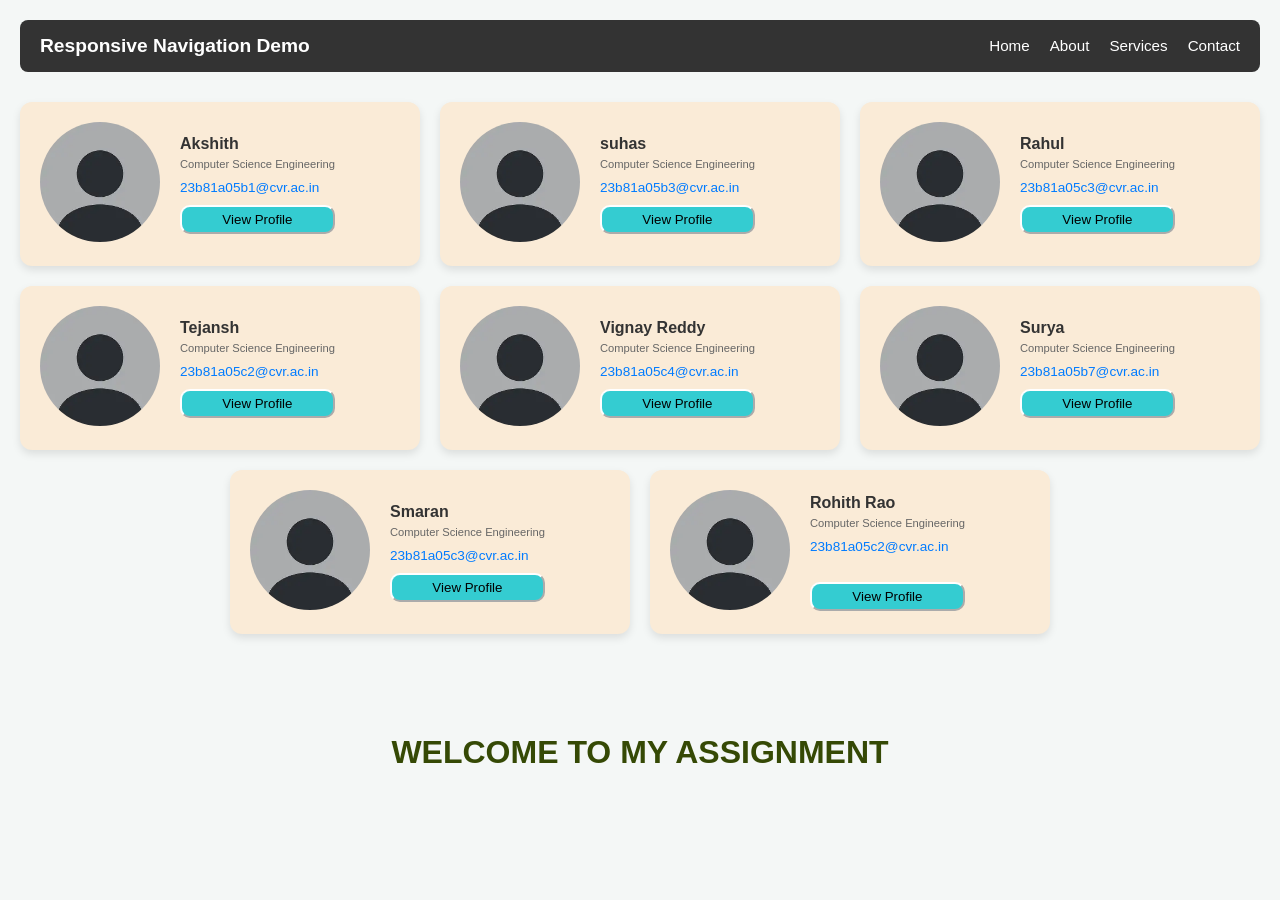
<file: Day2/index.html>
<!DOCTYPE html>
<html lang="en">
<head>
    <meta charset="UTF-8">
    <meta name="viewport" content="width=device-width, initial-scale=1.0">
    <title>Assignment 2 - Student Profile</title>
    <link rel="stylesheet" href="style1.css">
</head>
<body>

    <!-- Exercise 1: Navbar -->
    <nav class="navbar">
        <div class="logo">Responsive Navigation Demo</div>
        <ul class="nav-links">
            <li><a href="Home.html">Home</a></li>
            <li><a href="About.html">About</a></li>
            <li><a href="Services.html">Services</a></li>
            <li><a href="contact.html">Contact</a></li>
        </ul>
    </nav>

    <!-- Exercise 2: Student Profile Cards Grid -->
    <div class="cards-container">

        <!-- Student Card 1 -->
        <div class="student-card">
            <div class="card-image">
                <img src="image.png" alt="Student Profile Picture">
            </div>
            <div class="card-details">
                <h2>Akshith</h2>
                <p class="branch">Computer Science Engineering</p>
                <p class="email">23b81a05b1@cvr.ac.in</p>
                <button class="button">View Profile</button>
            </div>
        </div>

        <!-- Student Card 2 -->
        <div class="student-card">
            <div class="card-image">
                <img src="image.png" alt="Student Profile Picture">
            </div>
            <div class="card-details">
                <h2>suhas</h2>
                <p class="branch">Computer Science Engineering</p>
                <p class="email">23b81a05b3@cvr.ac.in</p>
                
                <button class="button">View Profile</button>
            </div>
        </div>

        <!-- Student Card 3 -->
        <div class="student-card">
            <div class="card-image">
                <img src="image.png" alt="Student Profile Picture">
            </div>
            <div class="card-details">
                <h2>Rahul</h2>
                <p class="branch">Computer Science Engineering</p>
                <p class="email">23b81a05c3@cvr.ac.in</p>
                <button class="button">View Profile</button>
            </div>
        </div>

        <!-- Student Card 4 -->
        <div class="student-card">
            <div class="card-image">
                <img src="image.png" alt="Student Profile Picture">
            </div>
            <div class="card-details">
                <h2> Tejansh</h2>
                <p class="branch">Computer Science Engineering</p>
                <p class="email">23b81a05c2@cvr.ac.in</p>
                <button class="button">View Profile</button>
            </div>
        </div>

        <!-- Student Card 5 -->
        <div class="student-card">
            <div class="card-image">
                <img src="image.png" alt="Student Profile Picture">
            </div>
            <div class="card-details">
                <h2>Vignay Reddy</h2>
                <p class="branch">Computer Science Engineering</p>
                <p class="email">23b81a05c4@cvr.ac.in</p>
                <button class="button">View Profile</button>
            </div>
        </div>

        <!-- Student Card 6 -->
        <div class="student-card">
            <div class="card-image">
                <img src="image.png" alt="Student Profile Picture">
            </div>
            <div class="card-details">
                <h2>Surya</h2>
                <p class="branch">Computer Science Engineering</p>
                <p class="email">23b81a05b7@cvr.ac.in</p>
                <button class="button">View Profile</button>
            </div>
        </div>

        <!-- Student Card 7 -->
        <div class="student-card">
            <div class="card-image">
                <img src="image.png" alt="Student Profile Picture">
            </div>
            <div class="card-details">
                <h2>Smaran</h2>
                <p class="branch">Computer Science Engineering</p>
                <p class="email">23b81a05c3@cvr.ac.in</p>
                <button class="button">View Profile</button>
            </div>
        </div>

        <!-- Student Card 8 -->
        <div class="student-card">
            <div class="card-image">
                <img src="image.png" alt="Student Profile Picture">
            </div>
            <div class="card-details">
                <h2> Rohith Rao</h2>
                <p class="branch">Computer Science Engineering</p>
                <p class="email">23b81a05c2@cvr.ac.in</p>
                <br>
                <button class="button">View Profile</button>
            </div>
        </div>

    </div>
    


    <div class="bouncing-text">WELCOME TO MY ASSIGNMENT</div>




</body>
</html>
</file>
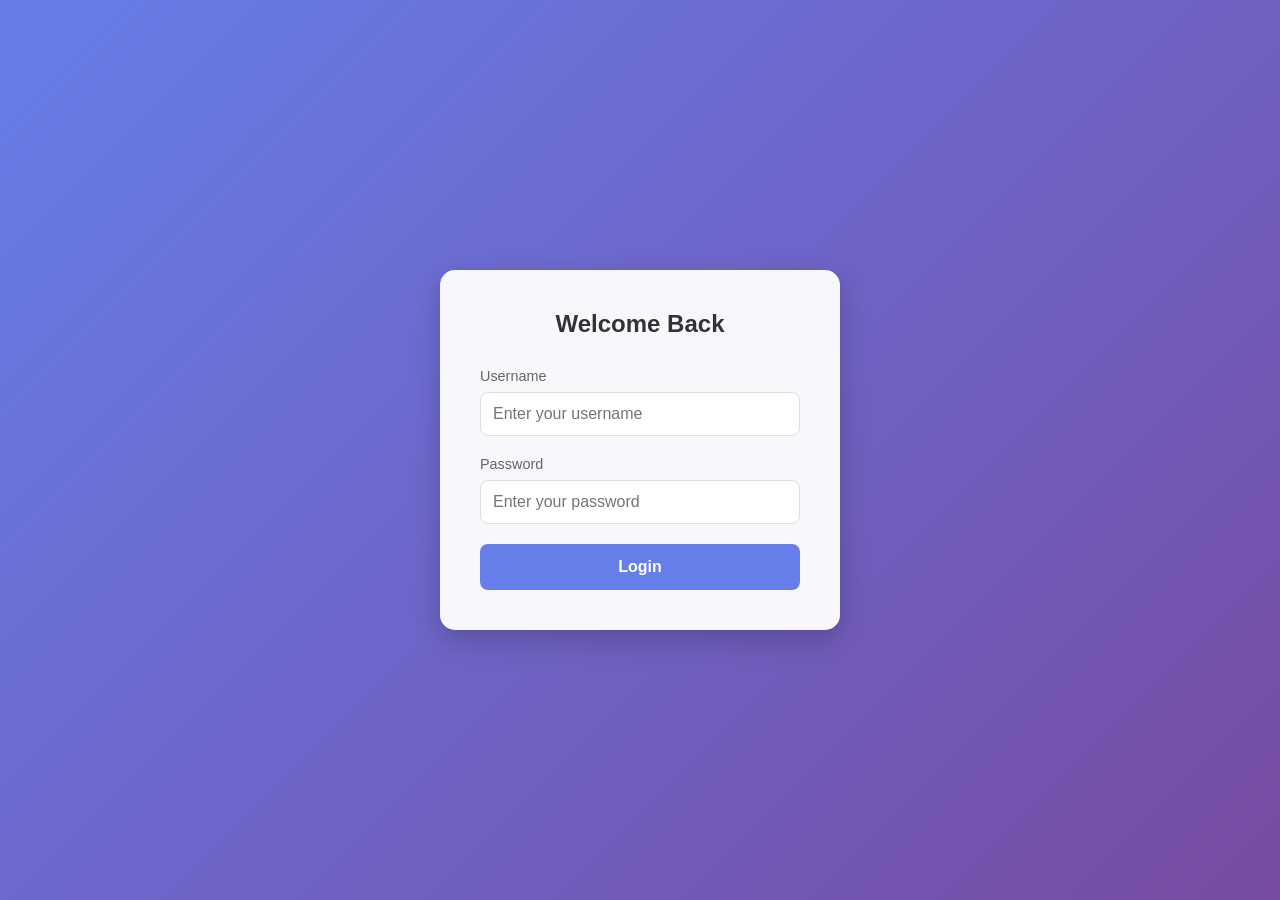
<file: Day2/task13/index.html>
<!DOCTYPE html>
<html lang="en">
<head>
    <meta charset="UTF-8">
    <meta name="viewport" content="width=device-width, initial-scale=1.0">
    <title>Animated Login Form</title>
    
    <link rel="stylesheet" href="style.css">
</head>
<body>
    <div class="login-container">
        <form class="login-form">
            <h2>Welcome Back</h2>
            
            <div class="input-group">
                <label for="username">Username</label>
                <input type="text" id="username" placeholder="Enter your username" required>
            </div>

            <div class="input-group">
                <label for="password">Password</label>
                <input type="password" id="password" placeholder="Enter your password" required>
            </div>

            <button type="submit" class="login-btn">Login</button>
        </form>
    </div>
</body>
</html>
</file>
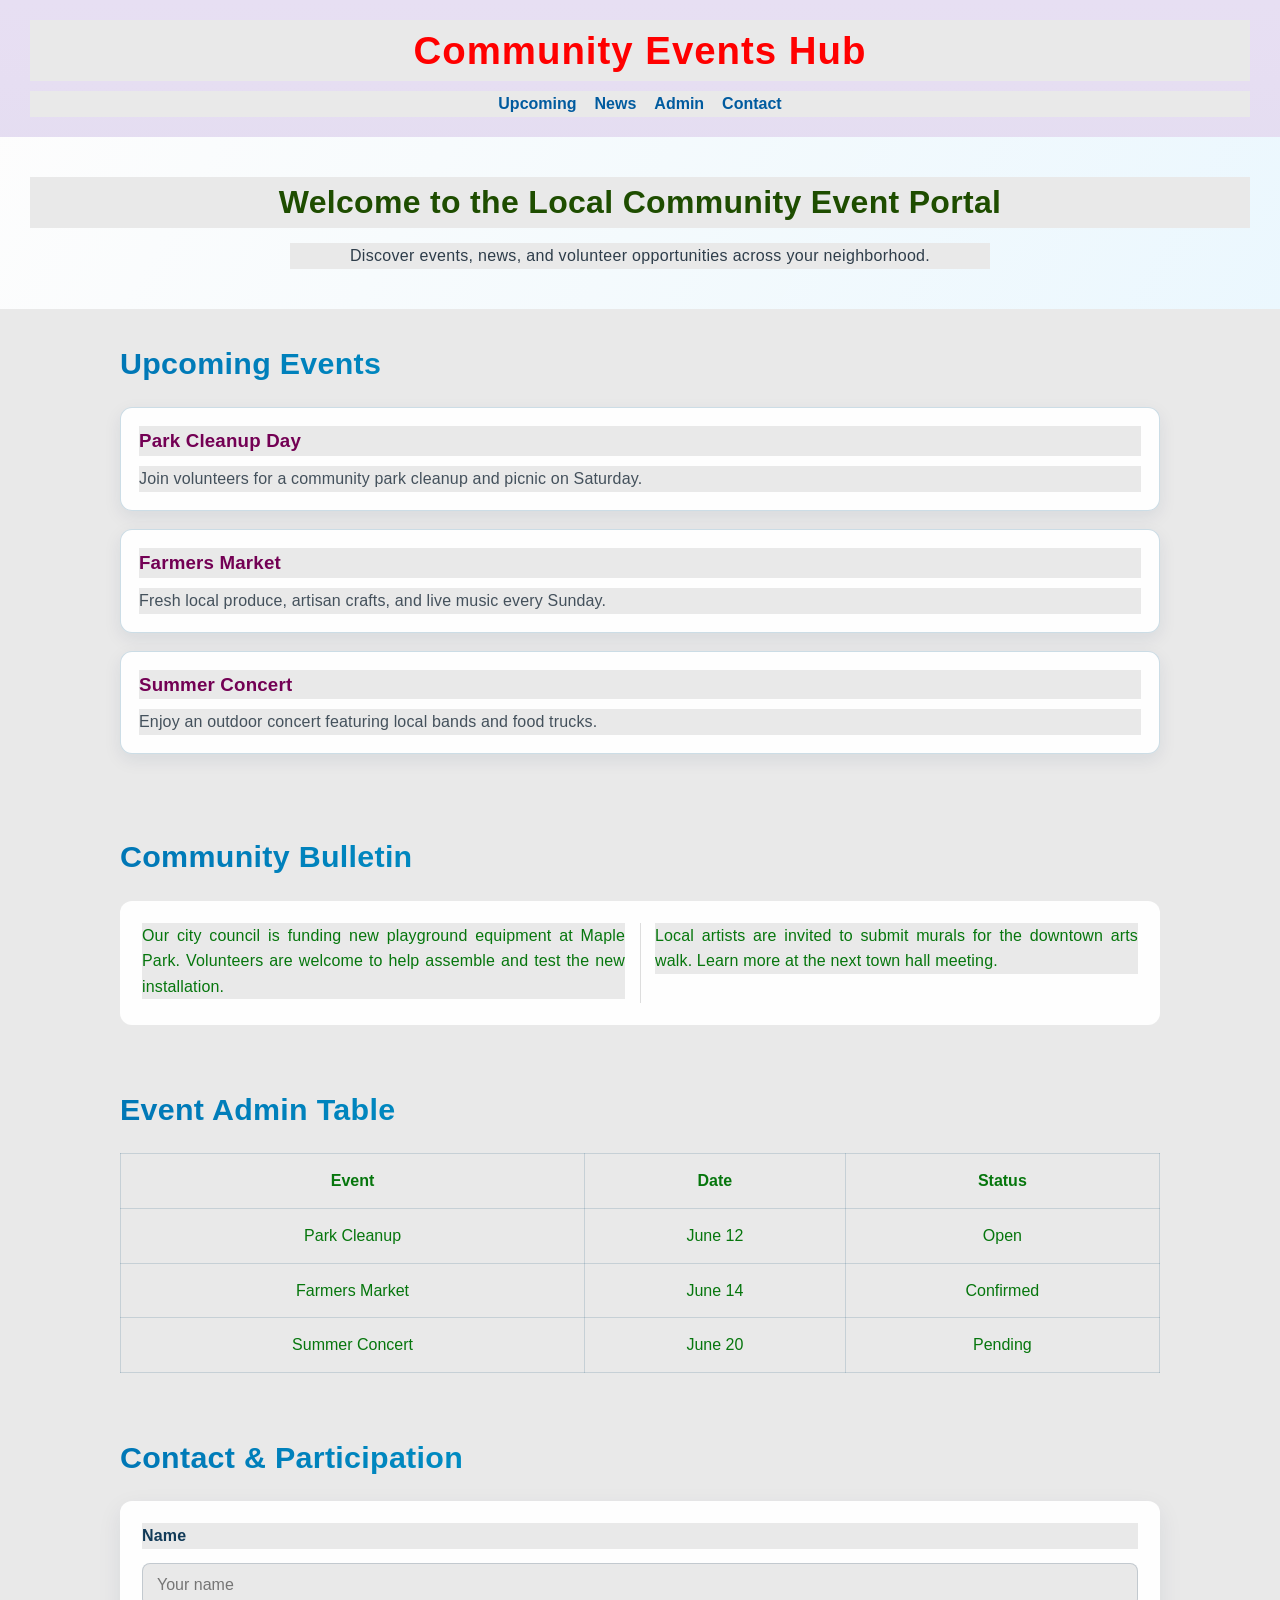
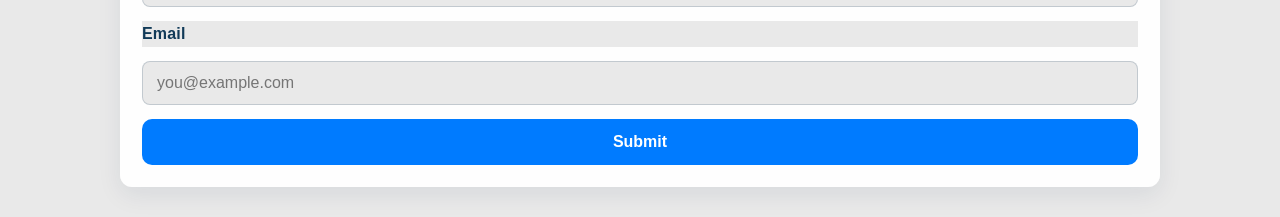
<file: basic.html>
<!DOCTYPE html>
<html lang="en">
<head>
    <meta charset="UTF-8">
    <meta name="viewport" content="width=device-width, initial-scale=1.0">
    <title>Local Community Event Portal</title>
    <style>
        /* Embedded CSS: body background */
        body {
            background: linear-gradient(180deg, rgba(230, 245, 255, 1) 0%, rgba(210, 235, 245, 1) 45%, rgba(240, 250, 255, 1) 100%);
        }
    </style>
    <link rel="stylesheet" href="styles.css">
</head>
<body>
    <header id="mainHeader">
        <h1 style="color:red;">Community Events Hub</h1>
        <nav>
            <ul class="navMenu">
                <li><a href="#upcoming">Upcoming</a></li>
                <li><a href="#news">News</a></li>
                <li><a href="#table">Admin</a></li>
                <li><a href="#contact">Contact</a></li>
            </ul>
        </nav>
    </header>

    <main>
        <section class="heroSection">
            <h2>Welcome to the Local Community Event Portal</h2>
            <p class="heroText">Discover events, news, and volunteer opportunities across your neighborhood.</p>
        </section>

        <section id="upcoming" class="eventSection">
            <h2>Upcoming Events</h2>
            <div class="eventCard">
                <h3>Park Cleanup Day</h3>
                <p>Join volunteers for a community park cleanup and picnic on Saturday.</p>
            </div>
            <div class="eventCard">
                <h3>Farmers Market</h3>
                <p>Fresh local produce, artisan crafts, and live music every Sunday.</p>
            </div>
            <div class="eventCard">
                <h3>Summer Concert</h3>
                <p>Enjoy an outdoor concert featuring local bands and food trucks.</p>
            </div>
        </section>

        <section id="news" class="newsSection">
            <h2>Community Bulletin</h2>
            <article class="newsArticle">
                <p>Our city council is funding new playground equipment at Maple Park. Volunteers are welcome to help assemble and test the new installation.</p>
                <p>Local artists are invited to submit murals for the downtown arts walk. Learn more at the next town hall meeting.</p>
            </article>
        </section>

        <section id="table" class="adminSection">
            <h2>Event Admin Table</h2>
            <table>
                <thead>
                    <tr>
                        <th>Event</th>
                        <th>Date</th>
                        <th>Status</th>
                    </tr>
                </thead>
                <tbody>
                    <tr>
                        <td>Park Cleanup</td>
                        <td>June 12</td>
                        <td>Open</td>
                    </tr>
                    <tr>
                        <td>Farmers Market</td>
                        <td>June 14</td>
                        <td>Confirmed</td>
                    </tr>
                    <tr>
                        <td>Summer Concert</td>
                        <td>June 20</td>
                        <td>Pending</td>
                    </tr>
                </tbody>
            </table>
        </section>

        <section id="contact" class="contactSection">
            <h2>Contact & Participation</h2>
            <form>
                <label for="name">Name</label>
                <input type="text" id="name" placeholder="Your name">

                <label for="email">Email</label>
                <input type="email" id="email" placeholder="you@example.com">
          <button type="submit" class="cta-button">Submit</button>
            </form>
        </section>
    </main>
</body>
</html>
</file>
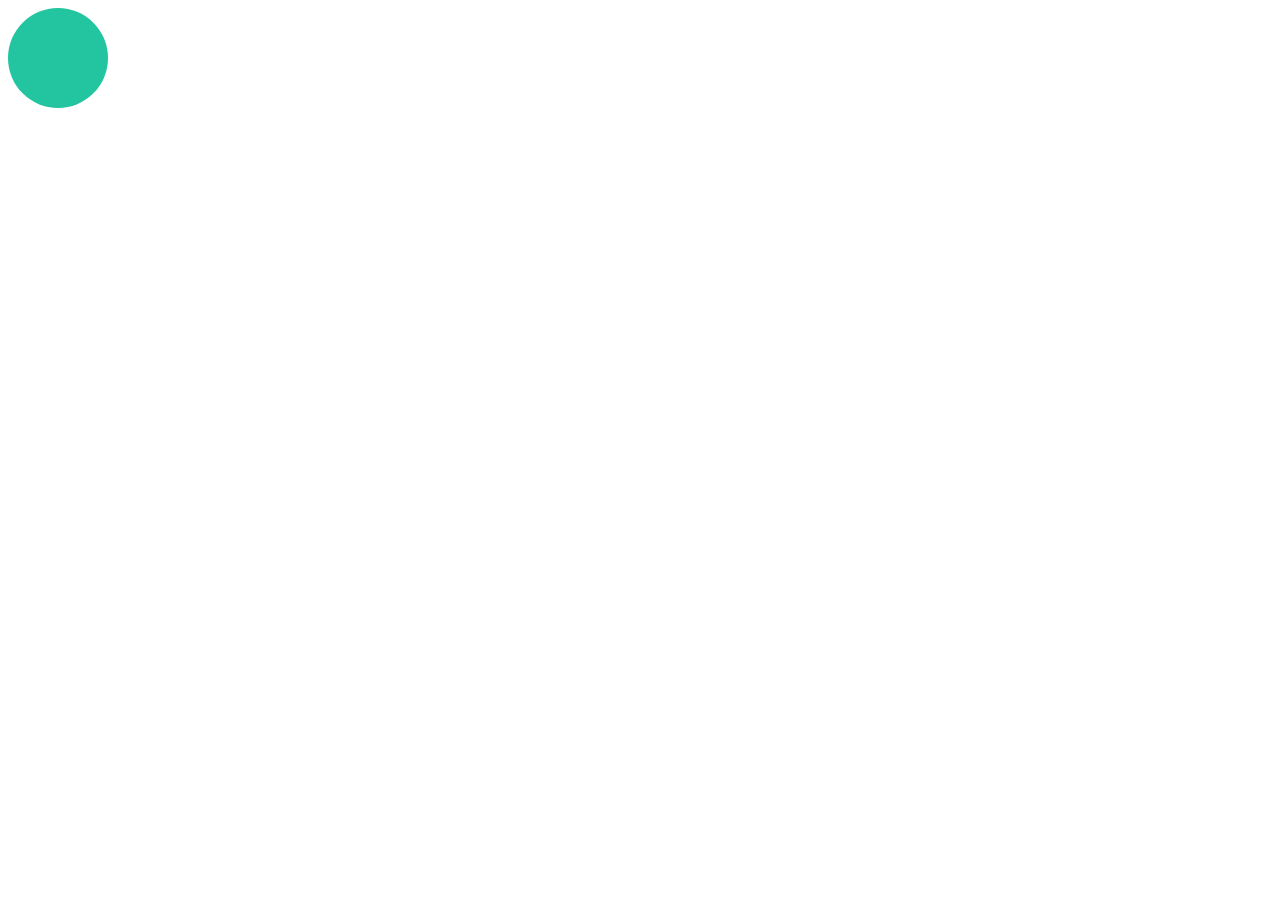
<file: Day2/task10/task10.html>
<!DOCTYPE html>
<html lang="en">
<head>
    <meta charset="UTF-8">
    <meta name="viewport" content="width=device-width, initial-scale=1.0">
    <title>Task10 Fixed</title>
    <style>
        .circles{
            background-color: rgb(197, 34, 34);
            border-radius: 30px;
        }
        .circleleftright {
            height: 100px;
            width: 100px;
            border-radius: 50%;
            background-color: rgb(34, 197, 159);
            
            
            position: absolute; 
            
            animation-name: moveBall;
            animation-duration: 2s;
            animation-iteration-count: infinite;
            animation-direction:alternate;
            animation-timing-function: ease-in-out;
        }

        @keyframes moveBall {
            0% {
                left: 100px;
            }
            100% {
                
                left: 70%;
            }
        }
    </style>
</head>
<body>
    <div class="circles">
        <div class="circleleftright"></div>
    </div>
   
</body>
</html>
</file>
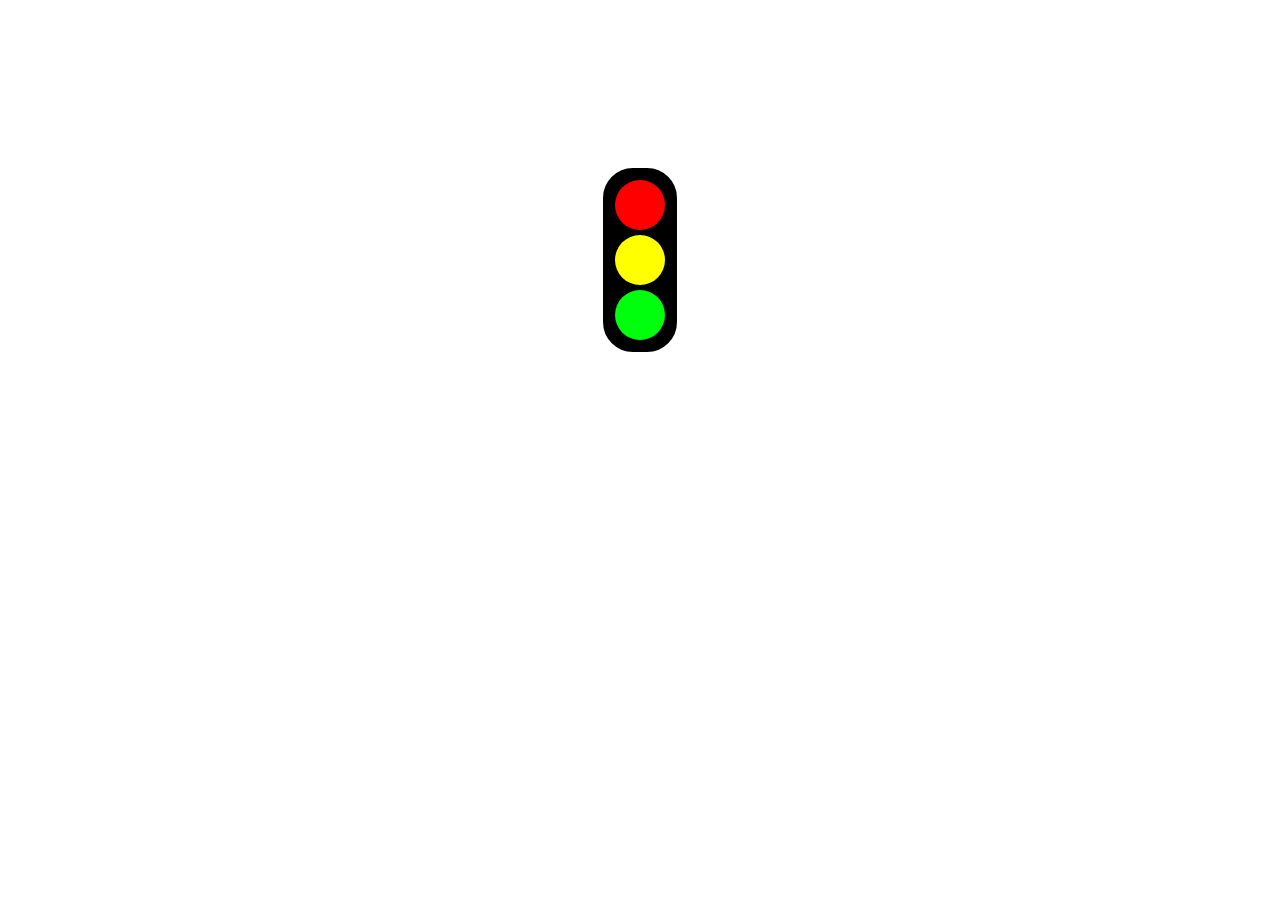
<file: Day2/task12/trafficsignal.html>
<!DOCTYPE html>
<html lang="en">
<head>
    <meta charset="UTF-8">
    <meta name="viewport" content="width=device-width, initial-scale=1.0">
    <title>Traffic signal</title>
    <style>
        .root{
             display: flex;
                flex-direction: column;
                text-align: center;
                align-items: center;
                animation-name: traffic;
                
                
                
        }
        .allcolors
        {       
                margin-top: 160px;
                border:2px solid black;
                width:fit-content;
                background-color: black;
                padding: 5px;
                border-radius: 30px;
                height:auto;
                width: auto;
               
                
        }
        .red{
            height: 50px;
            width: 50px;
            background-color: red;
            margin: 5px;
            border-radius: 30px;
            animation: trafficRed 6s infinite;
            
        }
        .yellow{
            height: 50px;
            width: 50px;
            margin: 5px;
             border-radius: 30px;
            background-color: yellow;
            animation: trafficYellow 6s infinite;
            animation-delay: 2s;
        }
        .green{
            height: 50px;
            width: 50px;
            margin: 5px;
             border-radius: 30px;
            background-color: rgb(0, 255, 13);
            animation: trafficGreen 6s infinite;
            animation-delay: 4s;
        }
        @keyframes trafficRed {
        0%, 33.33% { background-color: red; }
        33.34%, 100% { background-color: #330000; }
        }
        @keyframes trafficYellow {
        0%, 33.33% { background-color: yellow; }
        33.34%, 100% { background-color: #333300; }
        } 
        @keyframes trafficGreen {
        0%, 33.33% { background-color: rgb(0, 255, 13); }
        33.34%, 100% { background-color: #003300; }
        }


    </style>
</head>
<body>
    <div class="root">
            <div class="allcolors">
        <div class="red"></div>
        <div class="yellow"></div>
        <div class="green"></div>
    </div>
    </div>
    
</body>
</html>
</file>
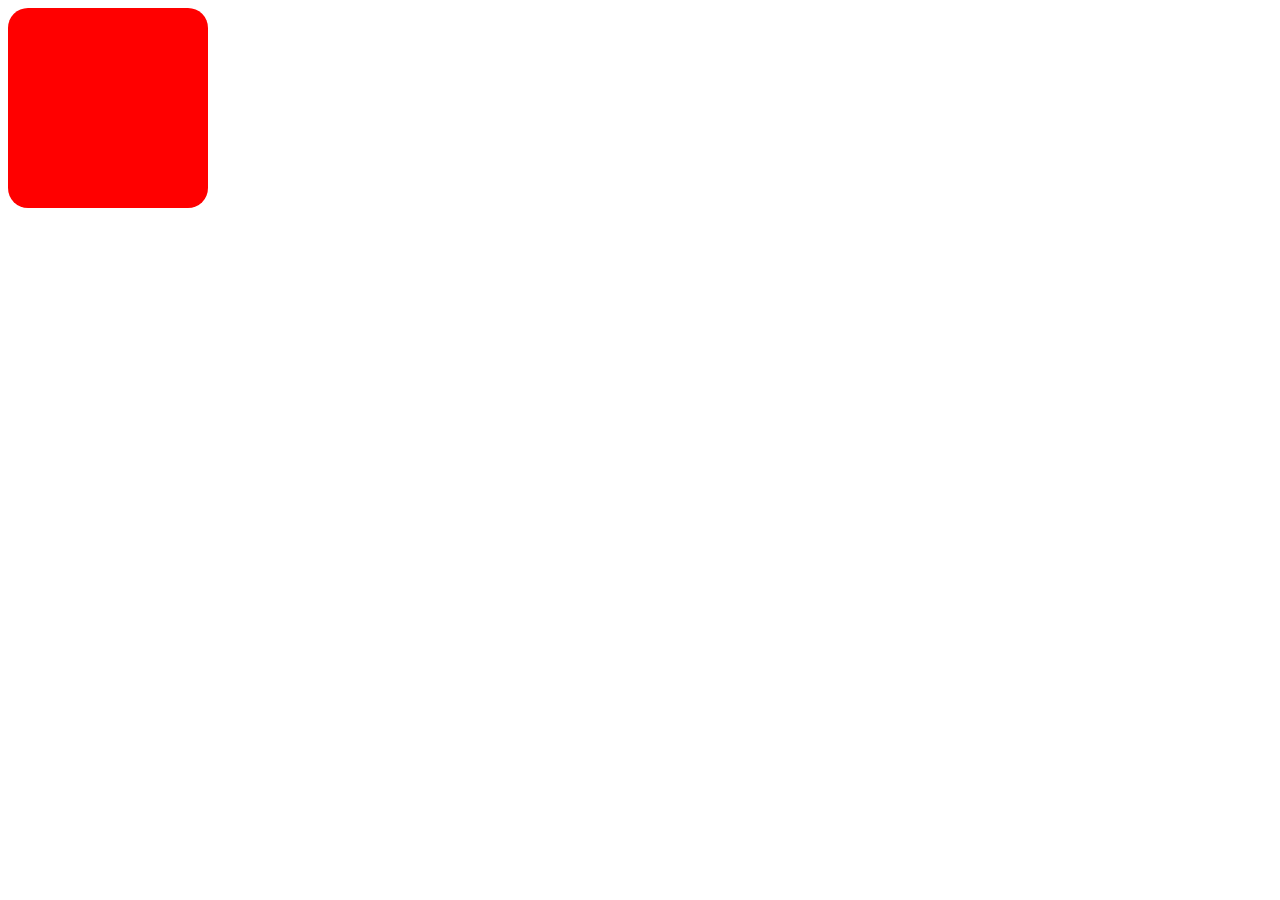
<file: Day2/task6and7/home.html>
<!DOCTYPE html>
<html lang="en">
<head>
    <meta charset="UTF-8">
    <meta name="viewport" content="width=device-width, initial-scale=1.0">
    <title>Task6and7</title>
    <style>
        .task6{
            width: 200px;
            height: 200px;
            background-color:red;
            border-radius:20px;
            transition: 0.3s ease,transform 0.3s ease;
        }
        .task6:hover{ 
             width: 250px;
            height: 250px; 
        }
        
    </style>
    
</head>
<body>
    <div class="task6"></div>
    <nav>
        
    </nav> 
</body>
</html>
</file>
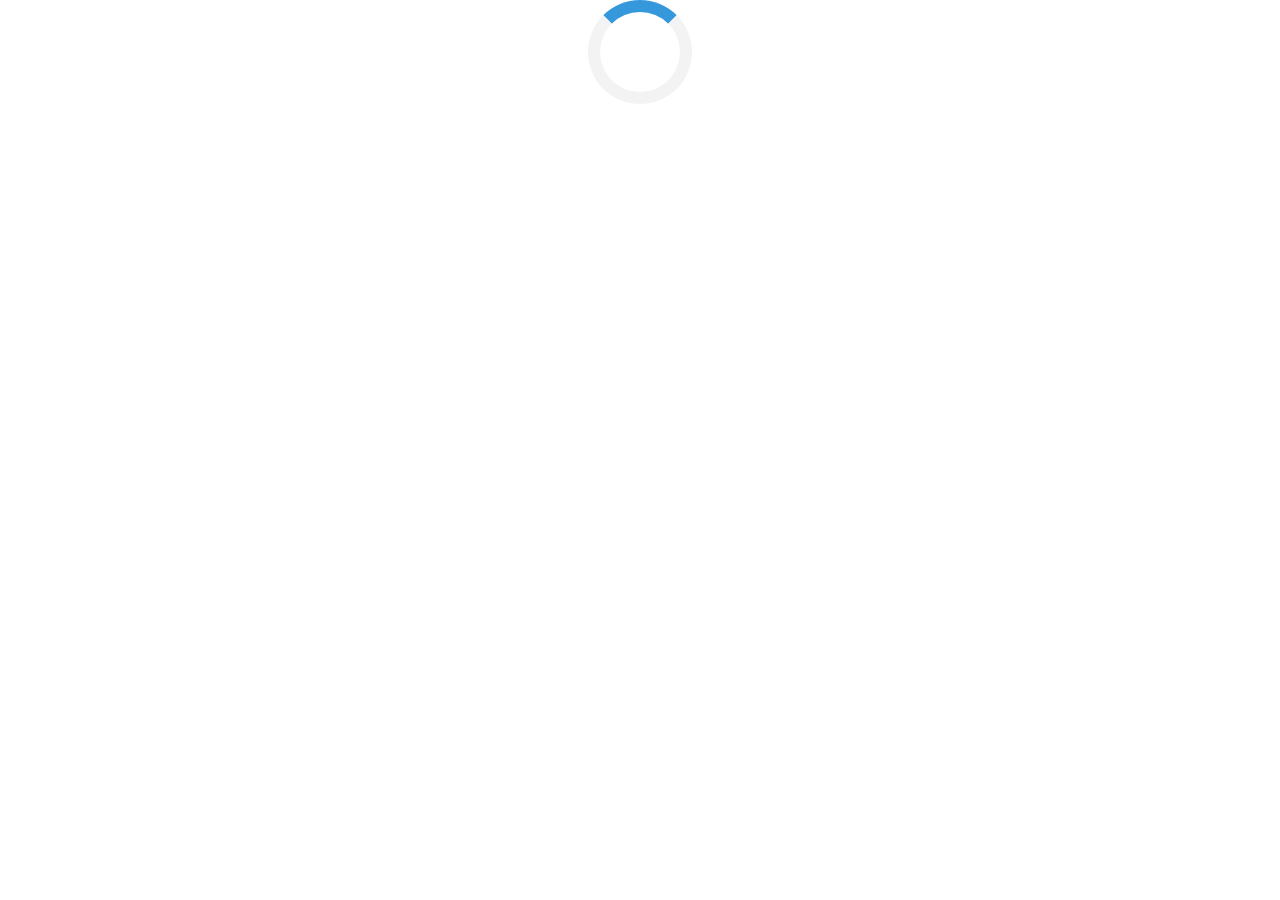
<file: Day2/task9/task9.html>
<!DOCTYPE html>
<html lang="en">
<head>
<meta charset="UTF-8">
<meta name="viewport" content="width=device-width, initial-scale=1.0">
<title>Circular Loader</title>
<style>
   
   
    body {
        display: flex;
        justify-content: center;
        align-items: center;
        
        margin: 0;
        
    }

    
    .loader {
        border: 12px solid #f3f3f3;       
        border-top: 12px solid #3498db;   
        border-radius: 50%;              
        width: 80px;
        height: 80px;
        animation: spin 1s linear infinite; 
    }

  
    @keyframes spin {
        0%   { transform: rotate(0deg); }
        100% { transform: rotate(360deg); }
    }
</style>
</head>
<body>
  

<div class="loader"></div>

</body>
</html>
</file>
<file: Day2/style1.css>
/* Reset & Base Styles */
* {
    margin: 0;
    padding: 0;
    box-sizing: border-box;
    font-family: 'Arial', sans-serif;
}

body {
    background-color: #f4f7f6;
    padding: 20px;
}

/* --- Navigation Bar --- */
.navbar {
    display: flex;
    justify-content: space-between;
    align-items: center;
    background-color: #333;
    color: white;
    padding: 15px 20px;
    border-radius: 8px;
    margin-bottom: 30px;
}

.navbar .logo {
    font-size: 1.2rem;
    font-weight: bold;
}

.nav-links {
    display: flex;
    list-style: none;
}

.nav-links li {
    margin-left: 20px;
}

.nav-links a {
    color: white;
    text-decoration: none;
    font-size: 0.95rem;
}

.nav-links a:hover {
    color: #4CAF50;
}

/* --- Student Cards Container --- */
.cards-container {
    display: flex;
    flex-wrap: wrap;
    gap: 20px;
    justify-content: center;
}

/* --- Student Card Design (Default: Mobile View) --- */
.student-card {
    display: flex;
    flex-direction: column; /* Mobile: Image stacked on top of Details */
    align-items: center;
    background-color: white;
    width: 200px;
    /* height: 200px; */
    padding: 20px;
     border-color: px solid rgb(22, 22, 22);
    border-radius: 12px;
    box-shadow: 0 4px 8px rgba(0, 0, 0, 0.1);
    text-align: center;
    background-color: antiquewhite;
   
    
}

.card-image img {
    width: 100px;
    height: 100px;
    border-radius: 50%;
    object-fit: cover;
    margin-bottom: 15px;
}

.card-details h2 {
    font-size: 1rem;
    color: #333;
    margin-bottom: 5px;
}

.card-details .branch {
    font-size: 0.7rem;
    color: #666;
    margin-bottom: 10px;
}

.card-details .email {
    font-size: 0.85rem;
    color: #007bff;
    word-break: break-all;
    padding-bottom: 10px;
}

/* --- Media Queries (Desktop View) --- */
@media (min-width: 768px) {
   
    .student-card {
        flex-direction: row; 
        width: 400px;
        text-align: left;
    }

    .card-image img {
        margin-bottom: 0;
        margin-right: 20px;
        width: 120px;
        height: 120px;
    }
    
    .card-details {
        display: flex;
        flex-direction: column;
        justify-content: center;
    }
}
@keyframes bounce {
        0%, 20%, 50%, 80%, 100% {
            transform: translateY(0); /* Original position */
        }
        40% {
            transform: translateY(-30px); /* Move up */
        }
        60% {
            transform: translateY(-15px); /* Slightly up */
        }
    }

    /* Styling the text */
    .bouncing-text {
        font-size: 2rem;
        font-weight: bold;
        color: #354905;
        animation: bounce 2s infinite; /* Duration & repeat */
        font-family: Arial, sans-serif;
        text-align: center;
        margin-top: 100px;
    }

    .button{
      border-radius: 10px;
      text-align: center;
      cursor: pointer;
      background-color: rgb(52, 204, 209);
      padding: 5px;
      transition: all 0.5s;
      border-color: white;
    }

   .button:hover{
    background-color: #4CAF50;
    scale: 1.1;

    }
</file>
<file: Day2/task13/style.css>
* {
    margin: 0;
    padding: 0;
    box-sizing: border-box;
    font-family: 'Poppins', sans-serif;
}

body {
    display: flex;
    justify-content: center;
    align-items: center;
    min-height: 100vh;
    background: linear-gradient(135deg, #667eea 0%, #764ba2 100%);
}

@keyframes fadeIn {
    from {
        opacity: 0;
        transform: translateY(30px);
    }
    to {
        opacity: 1;
        transform: translateY(0);
    }
}

.login-container {
    background: rgba(255, 255, 255, 0.95);
    padding: 40px;
    border-radius: 15px;
    box-shadow: 0 10px 30px rgba(0, 0, 0, 0.2);
    width: 100%;
    max-width: 400px;
    animation: fadeIn 0.8s ease-out forwards; /* Fade-in applied */
}

.login-form h2 {
    text-align: center;
    color: #333;
    margin-bottom: 30px;
    font-weight: 600;
}

.input-group {
    margin-bottom: 20px;
}

.input-group label {
    display: block;
    margin-bottom: 8px;
    color: #666;
    font-size: 0.9rem;
}

.input-group input {
    width: 100%;
    padding: 12px;
    border: 1px solid #ddd;
    border-radius: 8px;
    font-size: 1rem;
    outline: none;
    transition: border-color 0.3s ease;
}

.input-group input:focus {
    border-color: #667eea;
}

.login-btn {
    width: 100%;
    padding: 14px;
    background: #667eea;
    color: white;
    border: none;
    border-radius: 8px;
    font-size: 1rem;
    font-weight: 600;
    cursor: pointer;
    transition: background-color 0.3s ease, transform 0.2s ease;
}

.login-btn:hover {
    background: #5a6fe8;
    transform: translateY(-2px);
}

.login-btn:active {
    transform: translateY(0);
}


@media (max-width: 480px) {
    .login-container {
        padding: 20px;
        margin: 20px;
        width: 100%;
    }
}
</file>
<file: styles.css>
/* Google Font import */
/* @import url('https://fonts.googleapis.com/css2?family=Montserrat:wght@400;600;700&family=Open+Sans:ital,wght@0,400;0,600;1,400&display=swap'); */

/* Reset and base styles */
*{
    background-color: rgb(233, 233, 233);
}

* {
    margin: 0;
    padding: 0;
    box-sizing: border-box;
}

html {
    scroll-behavior: smooth;
}

body {
    font-family: 'Open Sans', sans-serif;
    color: #06760d;
    line-height: 1.6;
}

/* Header styles */
#mainHeader {
    background: rgba(236, 18, 131, 0.096);
    color: white;
    padding: 20px 30px;
    text-align: center;
}

#mainHeader h1 {
    font-family: 'Montserrat', sans-serif;
    font-size: 2.4rem;
    letter-spacing: 1px;
    margin-bottom: 10px;
}

nav ul {
    list-style-type: none;
    display: flex;
    justify-content: center;
    gap: 18px;
    flex-wrap: wrap;
}

nav a {
    color: #e0f7ff;
    text-decoration: none;
    font-weight: 600;
    transition: color 0.2s ease;
}

nav a:hover,
nav a:focus {
    color: #ffdd57;
}

/* Hero section styles */
.heroSection {
    padding: 40px 30px;
    text-align: center;
    background: linear-gradient(120deg, rgba(255,255,255,0.9), rgba(235,248,255,0.95));
}

.heroSection h2 {
    font-size: 2rem;
    margin-bottom: 15px;
    color: #1e4d00;
}

.heroText {
    max-width: 700px;
    margin: 0 auto;
    color: rgba(26, 42, 56, 0.9);
    letter-spacing: 0.02em;
}

/* Event card styles */
.eventSection,
.newsSection,
.adminSection,
.contactSection {
    padding: 30px;
    max-width: 1100px;
    margin: 0 auto;
}

.eventSection h2,
.newsSection h2,
.adminSection h2,
.contactSection h2 {
    margin-bottom: 20px;
    font-family: 'Montserrat', sans-serif;
    font-size: 1.9rem;
    background: linear-gradient(90deg, #0077b6, #00b4d8);
    -webkit-background-clip: text;
    color: transparent;
}

.eventCard {
    border: 1px solid rgba(0, 85, 130, 0.2);
    background: rgba(255, 255, 255, 0.95);
    padding: 18px;
    margin-bottom: 18px;
    border-radius: 12px;
    box-shadow: 0 6px 18px rgba(16, 40, 80, 0.08);
}

.eventCard h3 {
    margin-bottom: 10px;
    color: #730054;
}

.eventCard p {
    color: rgba(26, 42, 56, 0.8);
}

/* News article multi-column layout */
.newsArticle {
    column-count: 2;
    column-gap: 30px;
    column-rule: 1px solid rgba(0, 0, 0, 0.13);
    background: rgba(255, 255, 255, 0.95);
    padding: 22px;
    border-radius: 12px;
}

.newsArticle p {
    margin-bottom: 1rem;
    text-align: justify;
}

/* Table styling */
table {
    width: 100%;
    border-collapse: collapse;
    text-align: center;
    margin-top: 10px;
}

th,
td {
    padding: 14px 12px;
    border: 1px solid rgba(0, 70, 110, 0.15);
}

thead {
    background: rgba(0, 116, 153, 0.12);
}

tbody tr:nth-child(even) {
    background: rgba(0, 116, 153, 0.05);
}

/* Form styles */
form {
    display: grid;
    gap: 14px;
    background: rgba(255, 255, 255, 0.95);
    padding: 22px;
    border-radius: 12px;
    box-shadow: 0 8px 24px rgba(16, 40, 80, 0.08);
}

label {
    font-weight: 600;
    color: #113a58;
}

input,
textarea {
    width: 100%;
    padding: 12px 14px;
    border: 1px solid rgba(17, 58, 88, 0.18);
    border-radius: 8px;
    font-size: 1rem;
}

input:focus,
textarea:focus {
    outline: 2px solid rgba(0, 120, 190, 0.4);
    border-color: #b6820030;
}

.cta-button {
    background-color: #007bff;
    color: white;
    padding: 14px 22px;
    border: none;
    border-radius: 10px;
    font-size: 1rem;
    font-weight: 700;
    cursor: pointer;
    transition: transform 0.2s ease, background-color 0.2s ease;
}

.cta-button:hover {
    background-color: #35d600;
    transform: translateY(-1px);
}

/* Link states */
a:link {
    color: #005b9f;
}
a:visited {
    color: #3a5d8f;
}
a:hover {
    color: #ffb703;
}
a:active {
    color: #023047;
}

/* Utility styles */
h2,
h3,
p,
label {
    letter-spacing: 0.01em;
}

@media (max-width: 768px) {
    nav ul {
        flex-direction: column;
        gap: 12px;
    }

    .eventSection,
    .newsSection,
    .adminSection,
    .contactSection,
    .heroSection {
        padding: 20px;
    }

    .newsArticle {
        column-count: 1;
    }

    #mainHeader h1 {
        font-size: 2rem;
    }

    body {
        font-size: 0.98rem;
    }
}
</file>
